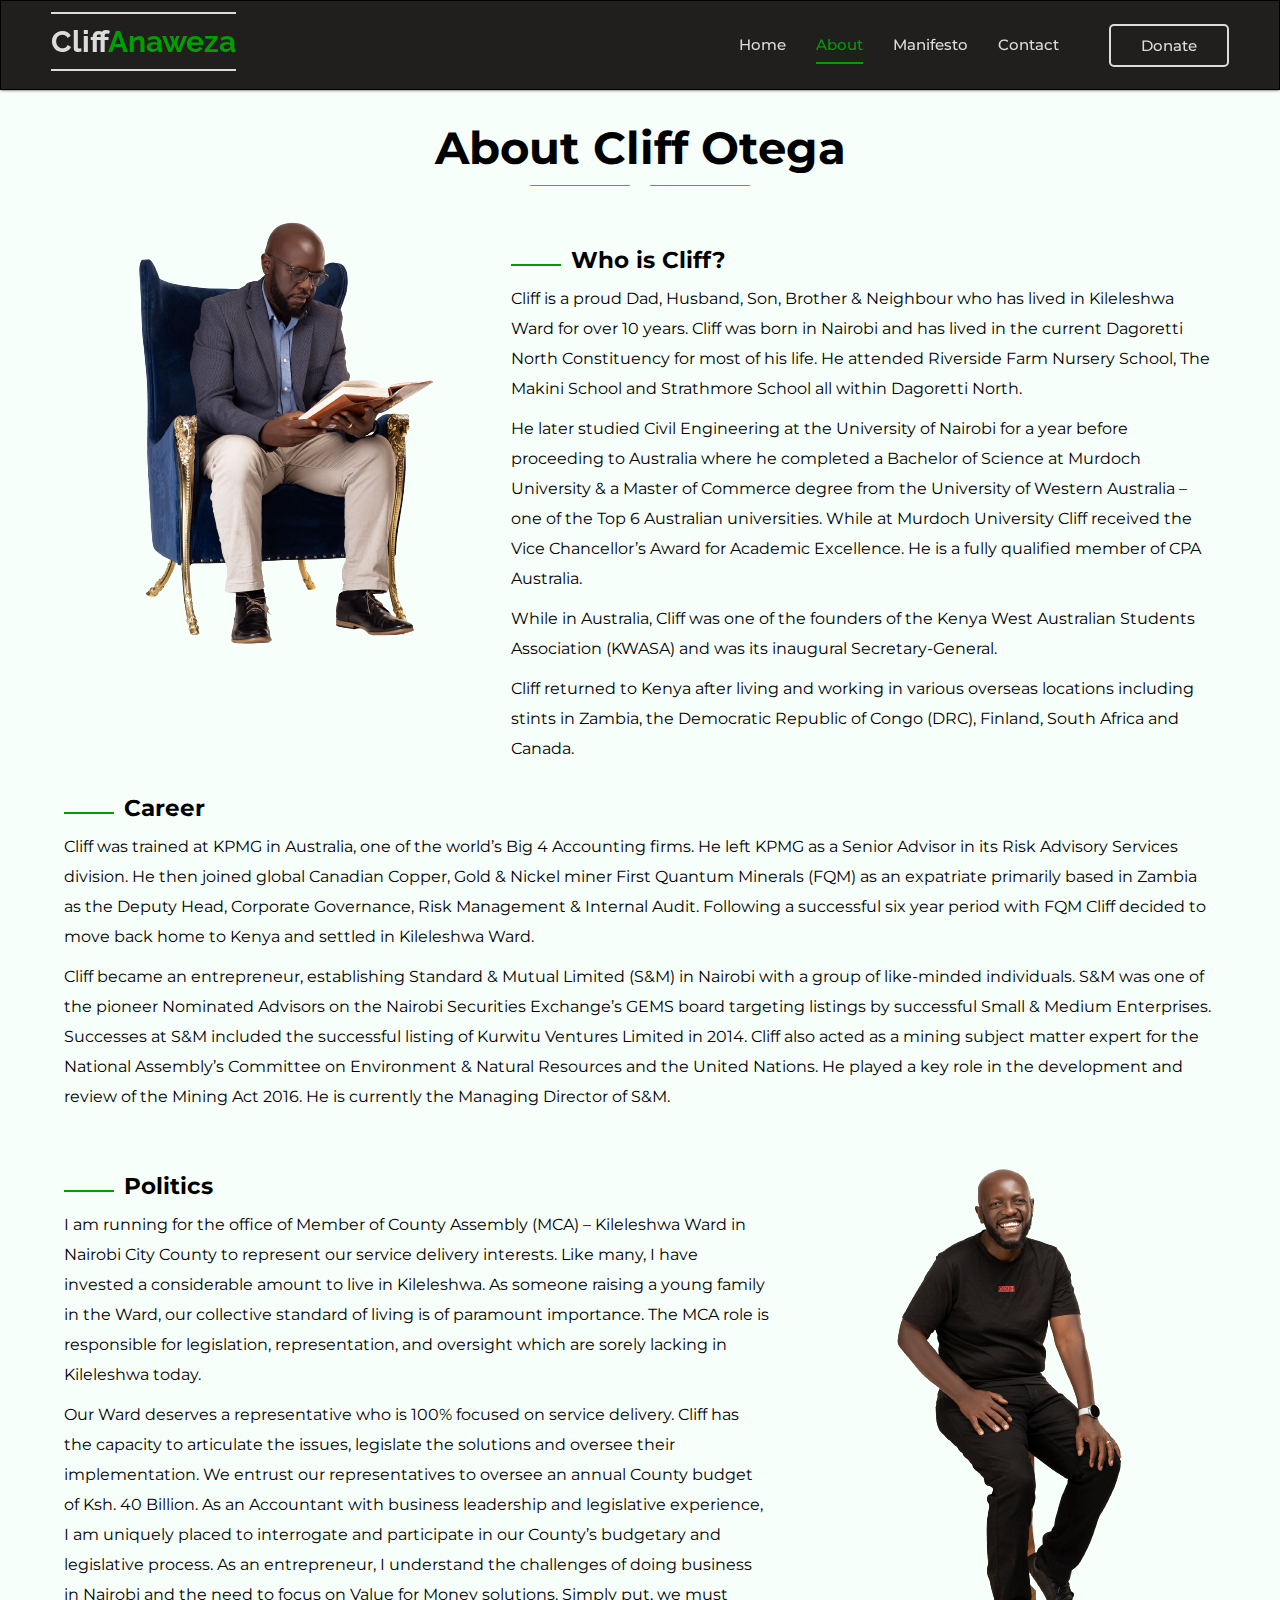
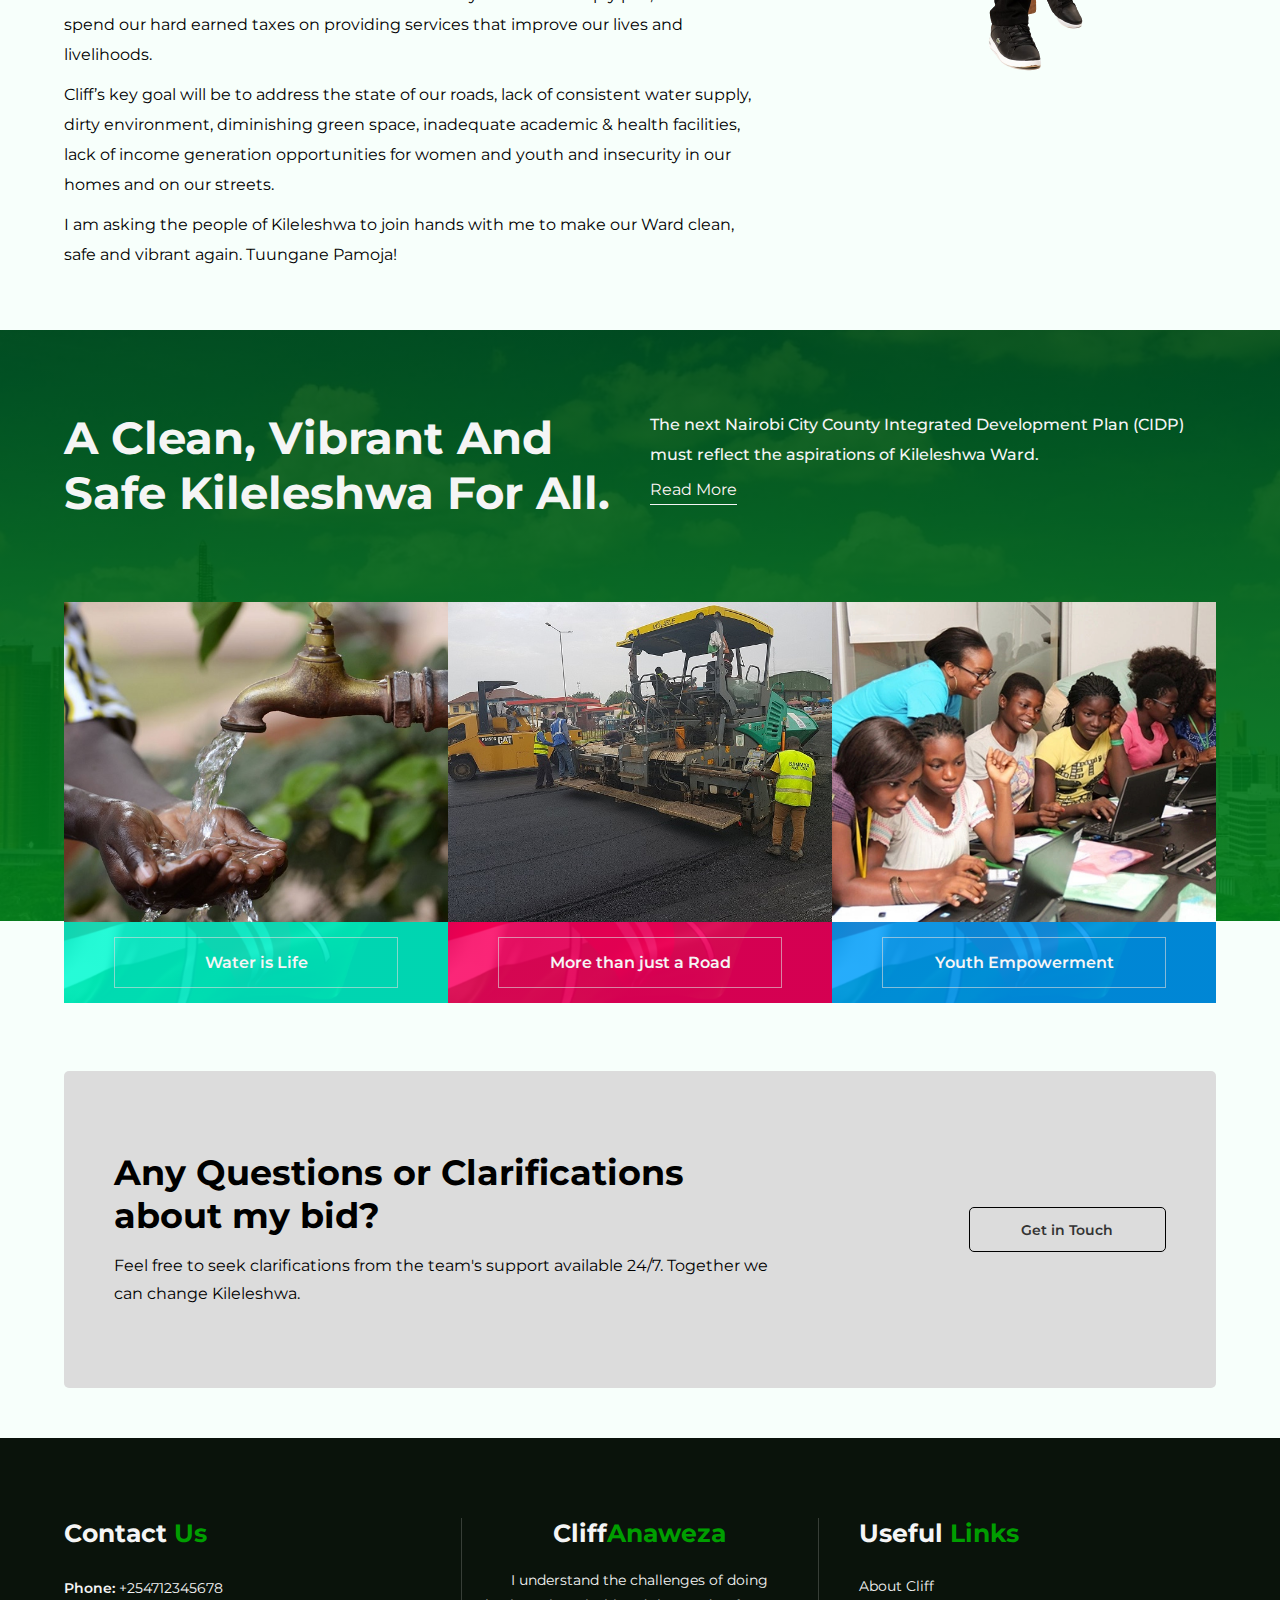
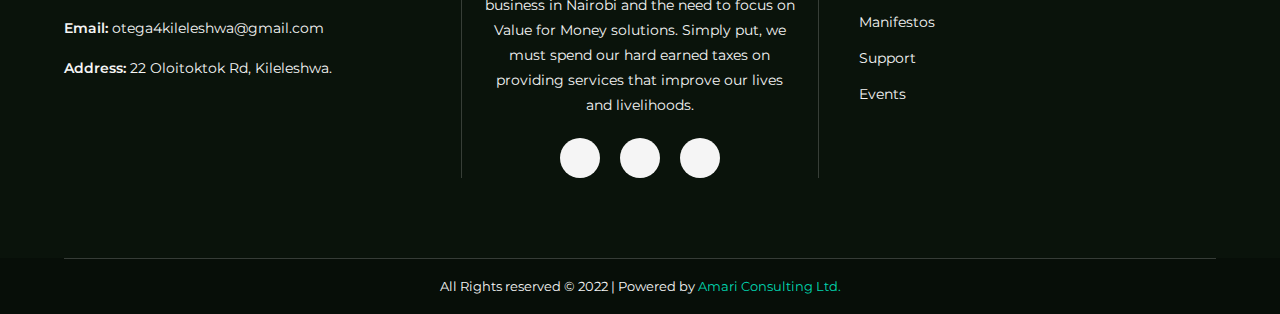
<file: about.html>
<!DOCTYPE html>
<html lang="en">
<head>
    <meta charset="UTF-8">
    <meta http-equiv="X-UA-Compatible" content="IE=edge">
    <meta name="viewport" content="width=device-width, initial-scale=1.0">
    <title>About Cliff</title>
    <link rel="stylesheet" href="Css/about.css">
    <link rel="stylesheet" href="https://unicons.iconscout.com/release/v4.0.0/css/line.css">
</head>
<body>
        <header>
                 <div class="logo">
                         <h2>Cliff<span>Anaweza</span></h2>
                 </div>
                 <nav>
                        <ul>
                            <li><a href="index.html">Home</a></li>
                            <li class="active"><a href="">About</a></li>
                            <li><a href="manifestos.html">Manifesto</a></li>
                            <!-- <li><a href="events.html">Events</a></li> -->
                            <li><a href="contact.html">Contact</a></li>

                        </ul>

                        <div class="donate-btn">
                               <a href="#">Donate</a>
                        </div>
                 </nav>
                 <div class="navTrigger">
                    <i></i>
                    <i></i>
                    <i></i>
                 </div>
      </header>

      <div class="donate-container">
             <div class="donate-modal">
                    <div class="close-btn">
                           <i class="uil uil-times"></i>
                    </div>
                    <div class="modal-image-section">
                           <img src="src/mpesa.png" alt="">
                    </div>
                    <div class="modal-description">
                           <h2>You can Contribute through the following Mpesa Till Number:</h2>
                            <h1>9041267</h1>
                    </div>
             </div>
      </div>
      <section id="cliff-intro">
           <div class="inner-row">
                 <div class="cliff-intro-content">
                        <h2>About Cliff Otega</h2>
                        <div class="line-separator">
                                <span></span>
                                <i class="uil uil-bookmark"></i>
                                <span></span>
                        </div>
                        <div class="intro-content-row">
                               <div class="intro-image-side">
                                   <img src="src/cliff-3.png" alt="">
                               </div>
                               <div class="intro-description-side">
                                     <div class="intro-part">
                                         <span></span>
                                           <h3>Who is Cliff?</h3>
                                     </div>
                                     <p>Cliff is a proud Dad, Husband, Son, Brother & Neighbour who has lived in Kileleshwa Ward for over 10 years. Cliff was born in Nairobi and has lived in the current Dagoretti North Constituency for most of his life. He attended Riverside Farm Nursery School, The Makini School and Strathmore School all within Dagoretti North. </p>
                                     <p>He later studied Civil Engineering at the University of Nairobi for a year before proceeding to Australia where he completed a Bachelor of Science at Murdoch University & a Master of Commerce degree from the University of Western Australia – one of the Top 6 Australian universities. While at Murdoch University Cliff received the Vice Chancellor’s Award for Academic Excellence. He is a fully qualified member of CPA Australia.</p>
                                     <p>While in Australia, Cliff was one of the founders of the Kenya West Australian Students Association (KWASA) and was its inaugural Secretary-General.</p>
                                     <p>Cliff returned to Kenya after living and working in various overseas locations including stints in Zambia, the Democratic Republic of Congo (DRC), Finland, South Africa and Canada.</p>
                               </div>
                        </div>

                        <div class="intro-part">
                              <span></span>
                              <h3>Career</h3>
                        </div>
                        <p>Cliff was trained at KPMG in Australia, one of the world’s Big 4 Accounting firms.  He left KPMG as a Senior Advisor in its Risk Advisory Services division. He then joined global Canadian Copper, Gold & Nickel miner First Quantum Minerals (FQM) as an expatriate primarily based in Zambia as the Deputy Head, Corporate Governance, Risk Management & Internal Audit. Following a successful six year period with FQM Cliff decided to move back home to Kenya and settled in Kileleshwa Ward.</p>
                        <p>Cliff became an entrepreneur, establishing Standard & Mutual Limited (S&M) in Nairobi with a group of like-minded individuals. S&M was one of the pioneer Nominated Advisors on the Nairobi Securities Exchange’s GEMS board targeting listings by successful Small & Medium Enterprises. Successes at S&M included the successful listing of Kurwitu Ventures Limited in 2014. Cliff also acted as a mining subject matter expert for the National Assembly’s Committee on Environment & Natural Resources and the United Nations. He played a key role in the development and review of the Mining Act 2016. He is currently the Managing Director of S&M.</p>
                        
                        <div class="intro-content-row">
                               <div class="intro-description-side">
                                     <div class="intro-part">
                                         <span></span>
                                           <h3>Politics</h3>
                                     </div>
                                     <p>I am running for the office of Member of County Assembly (MCA) – Kileleshwa Ward in Nairobi City County to represent our service delivery interests. Like many, I have invested a considerable amount to live in Kileleshwa. As someone raising a young family in the Ward, our collective standard of living is of paramount importance. The MCA role is responsible for legislation, representation, and oversight which are sorely lacking in Kileleshwa today. </p>
                                     <p>Our Ward deserves a representative who is 100% focused on service delivery. Cliff has the capacity to articulate the issues, legislate the solutions and oversee their implementation. We entrust our representatives to oversee an annual County budget of Ksh. 40 Billion. As an Accountant with business leadership and legislative experience, I am uniquely placed to interrogate and participate in our County’s budgetary and legislative process. As an entrepreneur, I understand the challenges of doing business in Nairobi and the need to focus on Value for Money solutions. Simply put, we must spend our hard earned taxes on providing services that improve our lives and livelihoods.</p>
                                     <p>Cliff’s key goal will be to address the state of our roads, lack of consistent water supply, dirty environment, diminishing green space, inadequate academic & health facilities, lack of income generation opportunities for women and youth and insecurity in our homes and on our streets.</p>
                                     <p>I am asking the people of Kileleshwa to join hands with me to make our Ward clean, safe and vibrant again. Tuungane Pamoja!</p>
                               </div>
                                <div class="intro-image-side">
                                   <img src="src/cliff-4.png" alt="">
                               </div>
                        </div>

                 </div>
           </div>
      </section>

      <section id="manifestos">
              <div class="inner-row">
                      <div class="top-part">
                             <h2>A clean, vibrant and safe Kileleshwa for all.</h2>
                             <div class="right-side">
                                    <p>The next Nairobi City County Integrated
                                          Development Plan (CIDP) must reflect the
                                          aspirations of Kileleshwa Ward.</p>
                                     <div class="btn-side">
                                            <a href="manifestos.html">Read More <span><i class="uil uil-arrow-right"></i></span></a>
                                     </div>
                             </div>
                      </div>
                      <div class="below-part">
                             <div class="manifesto-column">
                                    <div class="manifesto-image">
                                           <img src="src/manifesto-1.jpg" alt="">
                                    </div>
                                    <div class="manifesto-title">
                                           <a href="manifestos.html">Water is Life</a>
                                    </div>
                             </div>
                             <div class="manifesto-column">
                                   <div class="manifesto-image">
                                          <img src="src/manifesto-2.jpg" alt="">
                                   </div>
                                   <div class="manifesto-title">
                                          <a href="manifestos.html">More than just a Road</a>
                                   </div>
                            </div>
                            <div class="manifesto-column">
                                   <div class="manifesto-image">
                                          <img src="src/manifesto-3.jpg" alt="">
                                   </div>
                                   <div class="manifesto-title">
                                          <a href="manifestos.html">Youth Empowerment</a>
                                   </div>
                            </div>
                      </div>
              </div>
       </section>

       <section id="contact-action">
        <div class="inner-row">
                <div class="contact-action-content">
                       <div class="action-inner">
                             <h2>Any Questions or Clarifications about my bid?</h2>
                             <p>Feel free to seek clarifications from the team's support available 24/7. Together we can change Kileleshwa.</p>
                       </div>

                       <div class="btn-submit">
                              <a href="contact.html">Get in Touch</a>
                       </div>
                </div>
        </div>
 </section>

 <footer>
        <div class="inner-row">
               <div class="footer-content">
                      <div class="footer-column">
                             <h2>Contact <span>Us</span></h2>
                             <p><span>Phone: </span>+254712345678</p>
                             <p><span>Email: </span>otega4kileleshwa@gmail.com</p>
                             <p><span>Address: </span>22 Oloitoktok Rd, Kileleshwa.</p>
                      </div>
                      <div class="footer-column">
                             <h2>Cliff<span>Anaweza</span></h2>
                             <p>I understand the challenges of doing business in Nairobi and the need to focus on Value for Money solutions. Simply put, we must spend our hard earned taxes on providing services that improve our lives and livelihoods.</p>
                             <div class="social-media">
                                    <ul>
                                           <li><a href=""><i class="uil uil-facebook-f"></i></a></li>
                                           <li><a href=""><i class="uil uil-twitter"></i></a></li>
                                           <li><a href=""><i class="uil uil-instagram"></i></a></li>
                                    </ul>
                             </div>
                      </div>
                      <div class="footer-column">
                             <h2>Useful <span>Links</span></h2>
                             <div class="useful-links">
                                    <ul>
                                           <li><a href="about.html">About Cliff</a></li>
                                           <li><a href="manifestos.html">Manifestos</a></li>
                                           <li><a href="contact.html">Support</a></li>
                                           <li><a href="events.html">Events</a></li>
                                    </ul>
                             </div>
                      </div>
               </div>
        </div>
 </footer>
 <div class="copyright-section">
        <p>All Rights reserved &copy; 2022 | Powered by <a href="https://www.amariconsult.com/">Amari Consulting Ltd.</a></p>
 </div>
 <script src="Js/main.js"></script>
</body>
</html>
</file>
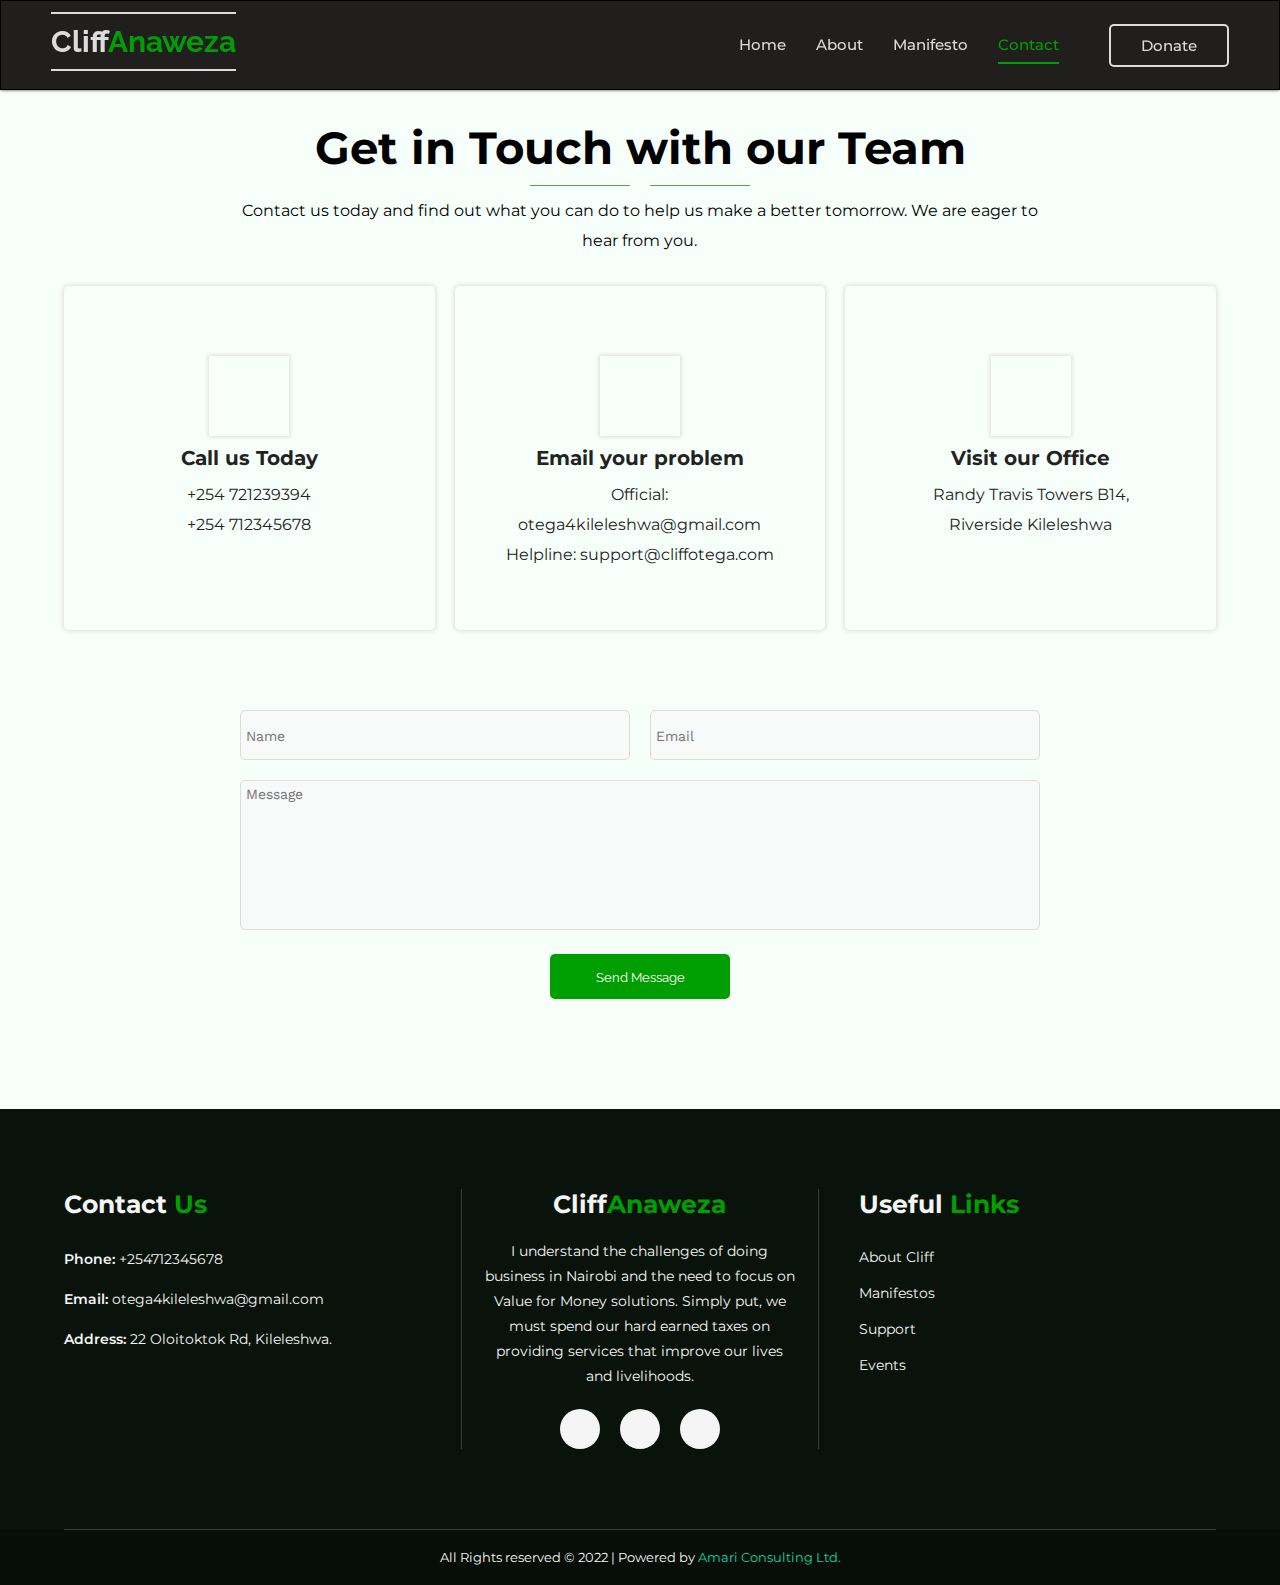
<file: contact.html>
<!DOCTYPE html>
<html lang="en">
<head>
    <meta charset="UTF-8">
    <meta http-equiv="X-UA-Compatible" content="IE=edge">
    <meta name="viewport" content="width=device-width, initial-scale=1.0">
    <title>Contact Us</title>
    <link rel="stylesheet" href="Css/contact.css">
    <link rel="stylesheet" href="https://unicons.iconscout.com/release/v4.0.0/css/line.css">
</head>
<body>
        <header>
                 <div class="logo">
                         <h2>Cliff<span>Anaweza</span></h2>
                 </div>
                 <nav>
                        <ul>
                            <li><a href="index.html">Home</a></li>
                            <li><a href="about.html">About</a></li>
                            <li><a href="manifestos.html">Manifesto</a></li>
                            <!-- <li><a href="events.html">Events</a></li> -->
                            <li class="active"><a href="">Contact</a></li>

                        </ul>

                        <div class="donate-btn">
                               <a href="#">Donate</a>
                        </div>
                 </nav>
                 <div class="navTrigger">
                    <i></i>
                    <i></i>
                    <i></i>
                 </div>
      </header>

      <div class="donate-container">
             <div class="donate-modal">
                    <div class="close-btn">
                           <i class="uil uil-times"></i>
                    </div>
                    <div class="modal-image-section">
                           <img src="src/mpesa.png" alt="">
                    </div>
                    <div class="modal-description">
                           <h2>You can Contribute through the following Mpesa Till Number:</h2>
                            <h1>9041267</h1>
                    </div>
             </div>
      </div>
      <section id="cliff-intro">
           <div class="inner-row">
                 <div class="cliff-intro-content">
                        <h2>Get in Touch with our Team</h2>
                        <div class="line-separator">
                                <span></span>
                                <i class="uil uil-bookmark"></i>
                                <span></span>
                        </div>
                        <p class="small-text">Contact us today and find out what you can do to help us make a better tomorrow. We are eager to hear from you.</p>
              </div>

              <div class="contact-details">
                     <div class="contact-column">
                           <div class="icon-section">
                                  <i class="uil uil-phone-volume"></i>
                           </div>
                           <h3>Call us Today</h3>
                           <p>+254 721239394</p>
                           <p>+254 712345678</p>
                     </div>
                     <div class="contact-column">
                         <div class="icon-section">
                                <i class="uil uil-envelope-open"></i>
                           </div>
                           <h3>Email your problem</h3>
                           <p>Official: otega4kileleshwa@gmail.com </p>
                           <p>Helpline: support@cliffotega.com</p>
                     </div>
                     <div class="contact-column">
                        <div class="icon-section">
                                  <i class="uil uil-map"></i>
                           </div>
                           <h3>Visit our Office</h3>
                           <p>Randy Travis Towers B14, Riverside Kileleshwa</p>
                           
                     </div>
              </div>
               <div class="form-container">
                      <form action="" method="post">
                            <div class="form-wrapper">
                                    <div class="form-row">
                                        <input type="text" class="form-control" placeholder="Name">
                                  </div>
                                  <div class="form-row">
                                      <input type="email" class="form-control" placeholder="Email">
                                  </div>
                             </div>
                             <div class="form-row">
                                   <textarea name="" class="form-control two" cols="30" rows="10" placeholder="Message"></textarea>
                             </div>

                             <div class="btn-submit">
                                 <button type="submit">Send Message</button>
                             </div>
                      </form>
               </div>

        </div>
      </section>

 <footer>
        <div class="inner-row">
               <div class="footer-content">
                      <div class="footer-column">
                             <h2>Contact <span>Us</span></h2>
                             <p><span>Phone: </span>+254712345678</p>
                             <p><span>Email: </span>otega4kileleshwa@gmail.com</p>
                             <p><span>Address: </span>22 Oloitoktok Rd, Kileleshwa.</p>
                      </div>
                      <div class="footer-column">
                             <h2>Cliff<span>Anaweza</span></h2>
                             <p>I understand the challenges of doing business in Nairobi and the need to focus on Value for Money solutions. Simply put, we must spend our hard earned taxes on providing services that improve our lives and livelihoods.</p>
                             <div class="social-media">
                                    <ul>
                                           <li><a href=""><i class="uil uil-facebook-f"></i></a></li>
                                           <li><a href=""><i class="uil uil-twitter"></i></a></li>
                                           <li><a href=""><i class="uil uil-instagram"></i></a></li>
                                    </ul>
                             </div>
                      </div>
                      <div class="footer-column">
                             <h2>Useful <span>Links</span></h2>
                             <div class="useful-links">
                                    <ul>
                                           <li><a href="about.html">About Cliff</a></li>
                                           <li><a href="manifestos.html">Manifestos</a></li>
                                           <li><a href="contact.html">Support</a></li>
                                           <li><a href="events.html">Events</a></li>
                                    </ul>
                             </div>
                      </div>
               </div>
        </div>
 </footer>
 <div class="copyright-section">
        <p>All Rights reserved &copy; 2022 | Powered by <a href="https://www.amariconsult.com/">Amari Consulting Ltd.</a></p>
 </div>
 <script src="Js/main.js"></script>
</body>
</html>
</file>
<file: Css/about.css>
@import url('https://fonts.googleapis.com/css2?family=Montserrat:wght@400;500;600&family=Raleway:wght@600;700&family=Work+Sans:wght@300;400;500&display=swap');

*{
    margin:0;
    padding:0;
    box-sizing: border-box;
}
body{
    font-family: "Montserrat";
    background:rgb(247, 255, 251);
}
ul{
    list-style: none;
}
a{
    text-decoration: none;
}


.topbar{
    background:#111;
    display:flex;
    justify-content: space-between;
    color:white;
    align-items: center;
    padding:10px 50px;
}
.topbar .left-content{
    display:flex;
    gap:20px;
}
.left-content .hotline,
.left-content .email{
    display: flex;
    align-items: center;
    gap: 5px;
}
.left-content span{
    font-size:20px;
}
.left-content p{
    font-size:13px;
}

.right-content ul{
    display:flex;
    gap:20px;
}
.right-content ul li a{
    color:whitesmoke;
}

header{
    width:100%;
    height:90px;
    padding:0 50px;
    display:flex;
    justify-content: space-between;
    background:rgba(26, 23, 23, 0.97);
    position:fixed;
    top:0;
    z-index:9;
    border:1px solid;
    box-shadow: 0px 1px 3px -1px rgb(56, 54, 54);
}
header .logo{
    height:80px;
    display:flex;
    align-items: center;
}
header .logo h2{
    font-family: "Raleway";
    border-top: 2px solid;
    border-bottom: 2px solid;
    padding:10px 0;
    font-size:30px;
    font-weight: bold;
    color:gainsboro;
}
.logo h2 span{
    color:rgb(0, 158, 0);
}


header nav{
    display:flex;
    gap:50px;
    align-items: center;
}
header nav ul{
    display:flex;
    gap: 30px;
   line-height: 80px;
}
header nav ul li a{
    color:gainsboro;
    font-weight: 500;
    font-size:15px;
    position: relative;
}
header nav ul li a:hover,
header nav ul li.active a{
    color:rgb(0, 158, 0);
}

header nav ul li a::after{
    content:"";
    width:0;
    height:2px;
    display:block;
    background:rgb(0, 158, 0);
    position:absolute;
    bottom:-10px;
}
header nav ul li a:hover::after{
    width:100%;
    transition:all 0.5s ease;
    -webkit-transition:all 0.5s ease;
    -moz-transition:all 0.5s ease;
    -ms-transition:all 0.5s ease;
    -o-transition:all 0.5s ease;
}
header nav ul li.active a::after{
    width:100%;
}
header nav .donate-btn{
    border:2px solid gainsboro;
    border-radius: 5px;
    -webkit-border-radius: 5px;
    -moz-border-radius: 5px;
    -ms-border-radius: 5px;
    -o-border-radius: 5px;
    cursor: pointer;
    transition: background 0.5s ease-in-out;
    -webkit-transition: background 0.5s ease-in-out;
    -moz-transition: background 0.5s ease-in-out;
    -ms-transition: background 0.5s ease-in-out;
    -o-transition: background 0.5s ease-in-out;
}
.donate-btn:hover{
    background:rgb(0, 158, 0);
    border:2px solid rgb(0, 158, 0);
}
.donate-btn a{
    padding:10px 30px;
    display:block;
    font-size:15px;
    color:gainsboro;
    font-weight: 500;
}


.donate-container{
    position:fixed;
    top:0;
    left:0;
    bottom:0;
    right:0;
    background:linear-gradient(rgba(214, 214, 214, 0.8),rgba(199, 199, 199, 0.8));
    display:none;
    justify-content: center;
    align-items: center;
    z-index: 99;
}
.donate-container .donate-modal{
    display:grid;
    grid-template-columns: repeat(2,1fr);
    width:600px;
    height:400px;
    background:#fff;
    border-radius: 10px;
    -webkit-border-radius: 10px;
    -moz-border-radius: 10px;
    -ms-border-radius: 10px;
    -o-border-radius: 10px;
    position:relative;
}
.donate-modal .modal-image-section,
.donate-modal {
    display:flex;
    align-items: center;
}
.donate-modal .modal-image-section img{
    width:100%;
}
.donate-modal .close-btn{
     position:absolute;
     right:10px;
     top:10px;
     cursor: pointer;
}
.donate-modal .close-btn i{
    font-size:25px;
}
.donate-modal .modal-description{
     padding:0 20px;
}
.donate-modal .modal-description h2{
    font-size: 18px;
    margin-bottom: 10px;
}
.donate-modal .modal-description h1{
    color:rgb(0, 158, 0);
}

@media(max-width:700px){
    .donate-container .donate-modal{
        width:90%;
        grid-template-columns: repeat(1,1fr);
    }
    .donate-modal .modal-image-section img{
        width:40%;
        margin:auto;
    }
    .donate-modal .modal-description{
        padding:0;
        text-align: center;
        width:90%;
        margin:auto;
    }
}

.navTrigger{
    cursor: pointer;
    width:30px;
    height:25px;
    margin:auto;
    position:absolute;
    right:20px;
    top:30px;
    display: none;
    z-index:99;
}
.navTrigger i{
    background:#fff;
    width:100%;
    content: "";
    display:block;
    height:4px;
    border-radius: 2px;
    -webkit-border-radius: 2px;
    -moz-border-radius: 2px;
    -ms-border-radius: 2px;
    -o-border-radius: 2px;
}
.navTrigger i:nth-child(1){
    animation:outTp 0.8s backwards;
    -webkit-animation:outTp 0.8s backwards;
    animation-direction: reverse;
}
.navTrigger i:nth-child(2){
    margin:5px 0;
    animation:outMd 0.8s backwards;
    -webkit-animation:outMd 0.8s backwards;
    animation-direction: reverse;
}
.navTrigger i:nth-child(3){
    animation:outBtm 0.8s backwards;
    -webkit-animation:outBtm 0.8s backwards;
    animation-direction: reverse;
}
.navTrigger.active i:nth-child(1) {
    -webkit-animation: inTp 0.8s forwards;
    animation: inTp 0.8s forwards;
}

.navTrigger.active i:nth-child(2) {
    -webkit-animation: inMd 0.8s forwards;
    animation: inMd 0.8s forwards;
}

.navTrigger.active i:nth-child(3) {
    -webkit-animation: inBtm 0.8s forwards;
    animation: inBtm 0.8s forwards;
}
/*Keyframes*/
@keyframes inMd {
    50% {
        transform: rotate(0deg);
    }
    100% {
        transform: rotate(45deg);
    }
}

@keyframes outMd {
    50% {
        transform: rotate(0deg);
    }
    100% {
        transform: rotate(45deg);
    }
}

@keyframes inTp {
    0% {
        transform: translateY(0px) rotate(0deg);
    }
    50% {
        transform: translateY(9px) rotate(0deg);
    }
    100% {
        transform: translateY(9px) rotate(135deg);
    }
}

@keyframes outTp {
    0% {
        transform: translateY(0px) rotate(0deg);
    }
    50% {
        transform: translateY(9px) rotate(0deg);
    }
    100% {
        transform: translateY(9px) rotate(135deg);
    }
}


@keyframes inBtm {
    0% {
        transform: translateY(0px) rotate(0deg);
    }
    50% {
        transform: translateY(-9px) rotate(0deg);
    }
    100% {
        transform: translateY(-9px) rotate(135deg);
    }
}

@keyframes outBtm {
    0% {
        transform: translateY(0px) rotate(0deg);
    }
    50% {
        transform: translateY(-9px) rotate(0deg);
    }
    100% {
        transform: translateY(-9px) rotate(135deg);
    }
}

.inner-row{
    width:90%;
    margin:auto;
}

#cliff-intro{
    margin-top:90px;
    position:relative;
    padding:30px 0;
}
.cliff-intro-content h2{
    font-size:45px;
    text-align: center;
}
.intro-content-row{
    display:flex;
    margin-bottom: 20px;
}
.intro-part{
    display:flex;
    gap:10px;
    align-items: center;
}
.intro-part span{
    width: 50px;
    height:2px;
    background:rgb(0, 158, 0);
}
.intro-description-side{
    padding-top:50px;
}
.intro-part h3{
    font-size:23px;
    margin-bottom: 10px;
}
.cliff-intro-content p{
    line-height: 30px;
    margin-bottom: 10px;
}
.line-separator{
    display:flex;
    align-items: center;
    justify-content: center;
    margin:10px 0;
}
.line-separator span{
    width:100px;
    height:1px;
    background:rgba(0, 128, 0, 0.7);;
    border-radius: 50px;
    -webkit-border-radius: 50px;
    -moz-border-radius: 50px;
    -ms-border-radius: 50px;
    -o-border-radius: 50px;
}
.line-separator i{
    color:rgba(0, 128, 0, 0.7);
    margin:0 10px;
}


#manifestos{
    padding:20px 0 0;
    background:linear-gradient(rgba(0, 78, 17, 0.9), rgba(0,129,28,0.9)), url("../src/background-1.jpg") no-repeat;
    background-size: cover;
    background-position: center;
    position:relative;
}

.top-part{
    display: grid;
    grid-template-columns: repeat(2,1fr);
    color:whitesmoke;
    gap:20px;
    margin-top: 60px;
}
.top-part h2{
     font-size:45px;
     text-transform: capitalize;
}
.top-part .right-side p{
    font-size:16px;
    font-weight: 500;
    line-height: 30px;
    margin-bottom:10px;
}
.top-part .right-side a{
    color:rgb(255, 245, 245);
    padding-bottom:5px;
    border-bottom:1px solid whitesmoke;
}
.top-part .right-side a:hover i{
    padding-left:5px;
    transition:all 0.5s ease;
    -webkit-transition:all 0.5s ease;
    -moz-transition:all 0.5s ease;
    -ms-transition:all 0.5s ease;
    -o-transition:all 0.5s ease;
}
#manifestos img{
    width:100%;
    height: 100%;
    object-fit: cover;
    transition:all 0.5s ease;
    -webkit-transition:all 0.5s ease;
    -moz-transition:all 0.5s ease;
    -ms-transition:all 0.5s ease;
    -o-transition:all 0.5s ease;
}

.below-part{
    display:grid;
    grid-template-columns: repeat(3,1fr);
    position:relative;
    bottom:-82px;
}
.below-part .manifesto-image{
    height:320px;
    overflow: hidden;
}
.below-part .manifesto-title{
    text-align: center;
    padding:15px 50px;
}
.manifesto-title a{
    padding:15px 20px;
    border:1px solid rgba(220, 220, 220, 0.6);
    display: block;
    color:whitesmoke;
    font-weight: 600;
}
.manifesto-column:nth-child(1){
    background: linear-gradient(rgba(0, 250, 208, 0.85),rgba(0, 250, 208, 0.85)), url("../src/flag.png") no-repeat;
    background-size: cover;
    background-position: center;
}
.manifesto-column:nth-child(2){
    background: linear-gradient(rgba(250, 0, 96, 0.85),rgba(250, 0, 96, 0.85)), url("../src/flag.png") no-repeat;
    background-size: cover;
    background-position: center;
}
.manifesto-column:nth-child(3){
    background: linear-gradient(rgba(0, 158, 250, 0.85),rgba(0, 158, 250, 0.85)), url("../src/flag.png") no-repeat;
    background-size: cover;
    background-position: center;
}

.manifesto-column:hover .manifesto-image img{
    transform:scale(1.05);
    -webkit-transform:scale(1.05);
    -moz-transform:scale(1.05);
    -ms-transform:scale(1.05);
    -o-transform:scale(1.05);

}
.manifesto-column:hover{
    cursor: pointer;
}


#contact-action{
    padding:150px 0px 50px;
}
.contact-action-content{
    background-color: gainsboro;
    padding:80px 50px;
    display:flex;
    gap:20px;
    align-items: center;
    border-radius:5px;
    -webkit-border-radius:5px;
    -moz-border-radius:5px;
    -ms-border-radius:5px;
    -o-border-radius:5px;
}
.action-inner h2{
    font-size:35px;
    width:80%;
    margin-bottom:15px;
}
.action-inner p{
    width:80%;
    line-height: 28px;
}
.btn-submit{
    width:200px;
    height:45px;
    border:1px solid;
    border-radius: 5px;
    -webkit-border-radius: 5px;
    -moz-border-radius: 5px;
    -ms-border-radius: 5px;
    -o-border-radius: 5px;
    transition:all 0.5s ease;
    -webkit-transition:all 0.5s ease;
    -moz-transition:all 0.5s ease;
    -ms-transition:all 0.5s ease;
    -o-transition:all 0.5s ease;
}
.btn-submit a{
    font-weight: 600;
    font-size:14px;
    display:block;
    width:100%;
    height:100%;
    display:flex;
    justify-content: center;
    align-items: center;
    color:#333;
}
.btn-submit:hover{
    background: rgb(0, 158, 0);
    border:2px solid rgb(0, 158, 0);
}
.btn-submit:hover a{
    color:white;
}
@media(max-width:920px){
    .contact-action-content{
        flex-direction: column;
        text-align: center;
    }
    .action-inner h2,
    .action-inner p{
        width:100%;
    }
}

footer{
    background:rgb(10, 19, 11);
    padding:80px 0;
}
.footer-content{
    display:grid;
    grid-template-columns: repeat(3,1fr);
    gap:40px;
}
.footer-column h2{
    font-size:25px;
    color:whitesmoke;
    margin-bottom: 20px;
}
.footer-column h2 span{
    color:rgb(0, 158, 0);
}
.footer-column p{
    font-size: 14px;
    line-height: 25px;
    color:whitesmoke;
}
.footer-column p span{
    font-weight: 600;
}
.footer-content .footer-column:nth-child(1) p{
    line-height: 40px;
}

.footer-content .footer-column:nth-child(2){
    text-align: center;
    border-left:1px solid rgba(236, 236, 236, 0.2);
    border-right: 1px solid rgba(236, 236, 236, 0.2);
    padding:0 20px;
}

.social-media{
    margin-top: 20px;
}
.social-media ul{
    display:flex;
    gap:20px;
    justify-content: center;
}
.social-media ul li{
    width:40px;
    height:40px;
    background-color: whitesmoke;
    border-radius: 50%;
    -webkit-border-radius: 50%;
    -moz-border-radius: 50%;
    -ms-border-radius: 50%;
    -o-border-radius: 50%;
    overflow:hidden;
}
.social-media ul li a{
    color:#111;
    display:flex;
    align-items: center;
    justify-content: center;
    height:100%;
}
.useful-links ul li{
    line-height: 35px;
}
.useful-links ul li a{
    color:whitesmoke;
    font-size:14px;
}
.useful-links ul li a:hover{
    color:rgb(0, 158, 0);
}

.copyright-section{
    text-align: center;
    padding:20px 0;
    background:rgb(7, 14, 8);
    position:relative;
}
.copyright-section::before{
    content:"";
    width:90%;
    height:1px;
    background-color: rgba(245, 245, 245, 0.2);
    display: block;
    position:absolute;
    top:0;
    left:50%;
    transform: translateX(-50%);
    -webkit-transform: translateX(-50%);
    -moz-transform: translateX(-50%);
    -ms-transform: translateX(-50%);
    -o-transform: translateX(-50%);
}
.copyright-section p{
    font-size:13px;
    color:whitesmoke;
}
.copyright-section p a{
    color:rgba(0, 250, 208, 0.85);
}

@media(max-width:768px){
    .footer-content{
        grid-template-columns: repeat(1,1fr);
    }
    .footer-content  .footer-column:nth-child(2){
        border:none;
        text-align: left;
        padding:0;
    }
    .social-media ul{
        justify-content: left;
    }
}

@media(max-width:950px){
    .top-part{
        grid-template-columns: repeat(1,1fr);
    }
    .below-part{
        grid-template-columns: repeat(2,1fr);
    }
}
@media(max-width:600px){
    .top-part{
        text-align:center;
    }
    .below-part{
        grid-template-columns: repeat(1,1fr);
        gap:20px;
    }
    .cliff-intro-content h2{
        font-size:35px;
    }
}

@media(max-width:920px){
    .navTrigger{
        display:block;
    }
    header nav{
         position:fixed;
         top:0;
         bottom: 0;
         right:0;
         left:0;
         background:#111;
         justify-content: center;
         flex-direction: column;
         opacity: 0;
         z-index:-1;
    }
    header nav.show{
         opacity: 1;
         z-index: 9;
         transition:opacity 0.5s ease;
         -webkit-transition:opacity 0.5s ease;
         -moz-transition:opacity 0.5s ease;
         -ms-transition:opacity 0.5s ease;
         -o-transition:opacity 0.5s ease;
}
    header nav ul{
        display:block;
        text-align: center;
    }
    header nav ul li a::after{
        display: flex;
        justify-content: center;
        left:50%;
        transform:translateX(-50%)    ;
        -webkit-transform:translateX(-50%)    ;
        -moz-transform:translateX(-50%)    ;
        -ms-transform:translateX(-50%)    ;
        -o-transform:translateX(-50%)    ;
}

.intro-content-row{
    flex-direction: column;
    justify-content: center;
}
.intro-image-side{
    text-align: center;
}
}

@media(max-width:600px){
    header .logo h2{
        font-size:20px;
        border-top: 1px solid;
        border-bottom: 1px solid;
    }
    .intro-image-side img{
        width:100%;
    }
}
</file>
<file: Css/contact.css>
@import url('https://fonts.googleapis.com/css2?family=Montserrat:wght@400;500;600&family=Raleway:wght@600;700&family=Work+Sans:wght@300;400;500&display=swap');

*{
    margin:0;
    padding:0;
    box-sizing: border-box;
}
body{
    font-family: "Montserrat";
    background:rgb(247, 255, 251);
}
ul{
    list-style: none;
}
a{
    text-decoration: none;
}


.topbar{
    background:#111;
    display:flex;
    justify-content: space-between;
    color:white;
    align-items: center;
    padding:10px 50px;
}
.topbar .left-content{
    display:flex;
    gap:20px;
}
.left-content .hotline,
.left-content .email{
    display: flex;
    align-items: center;
    gap: 5px;
}
.left-content span{
    font-size:20px;
}
.left-content p{
    font-size:13px;
}

.right-content ul{
    display:flex;
    gap:20px;
}
.right-content ul li a{
    color:whitesmoke;
}

header{
    width:100%;
    height:90px;
    padding:0 50px;
    display:flex;
    justify-content: space-between;
    background:rgba(26, 23, 23, 0.97);
    position:fixed;
    top:0;
    z-index:9;
    border:1px solid;
    box-shadow: 0px 1px 3px -1px rgb(56, 54, 54);
}
header .logo{
    height:80px;
    display:flex;
    align-items: center;
}
header .logo h2{
    font-family: "Raleway";
    border-top: 2px solid;
    border-bottom: 2px solid;
    padding:10px 0;
    font-size:30px;
    font-weight: bold;
    color:gainsboro;
}
.logo h2 span{
    color:rgb(0, 158, 0);
}


header nav{
    display:flex;
    gap:50px;
    align-items: center;
}
header nav ul{
    display:flex;
    gap: 30px;
   line-height: 80px;
}
header nav ul li a{
    color:gainsboro;
    font-weight: 500;
    font-size:15px;
    position: relative;
}
header nav ul li a:hover,
header nav ul li.active a{
    color:rgb(0, 158, 0);
}

header nav ul li a::after{
    content:"";
    width:0;
    height:2px;
    display:block;
    background:rgb(0, 158, 0);
    position:absolute;
    bottom:-10px;
}
header nav ul li a:hover::after{
    width:100%;
    transition:all 0.5s ease;
    -webkit-transition:all 0.5s ease;
    -moz-transition:all 0.5s ease;
    -ms-transition:all 0.5s ease;
    -o-transition:all 0.5s ease;
}
header nav ul li.active a::after{
    width:100%;
}
header nav .donate-btn{
    border:2px solid gainsboro;
    border-radius: 5px;
    -webkit-border-radius: 5px;
    -moz-border-radius: 5px;
    -ms-border-radius: 5px;
    -o-border-radius: 5px;
    cursor: pointer;
    transition: background 0.5s ease-in-out;
    -webkit-transition: background 0.5s ease-in-out;
    -moz-transition: background 0.5s ease-in-out;
    -ms-transition: background 0.5s ease-in-out;
    -o-transition: background 0.5s ease-in-out;
}
.donate-btn:hover{
    background:rgb(0, 158, 0);
    border:2px solid rgb(0, 158, 0);
}
.donate-btn a{
    padding:10px 30px;
    display:block;
    font-size:15px;
    color:gainsboro;
    font-weight: 500;
}


.donate-container{
    position:fixed;
    top:0;
    left:0;
    bottom:0;
    right:0;
    background:linear-gradient(rgba(214, 214, 214, 0.8),rgba(199, 199, 199, 0.8));
    display:none;
    justify-content: center;
    align-items: center;
    z-index: 99;
}
.donate-container .donate-modal{
    display:grid;
    grid-template-columns: repeat(2,1fr);
    width:600px;
    height:400px;
    background:#fff;
    border-radius: 10px;
    -webkit-border-radius: 10px;
    -moz-border-radius: 10px;
    -ms-border-radius: 10px;
    -o-border-radius: 10px;
    position:relative;
}
.donate-modal .modal-image-section,
.donate-modal {
    display:flex;
    align-items: center;
}
.donate-modal .modal-image-section img{
    width:100%;
}
.donate-modal .close-btn{
     position:absolute;
     right:10px;
     top:10px;
     cursor: pointer;
}
.donate-modal .close-btn i{
    font-size:25px;
}
.donate-modal .modal-description{
     padding:0 20px;
}
.donate-modal .modal-description h2{
    font-size: 18px;
    margin-bottom: 10px;
}
.donate-modal .modal-description h1{
    color:rgb(0, 158, 0);
}

@media(max-width:700px){
    .donate-container .donate-modal{
        width:90%;
        grid-template-columns: repeat(1,1fr);
    }
    .donate-modal .modal-image-section img{
        width:40%;
        margin:auto;
    }
    .donate-modal .modal-description{
        padding:0;
        text-align: center;
        width:90%;
        margin:auto;
    }
}

.navTrigger{
    cursor: pointer;
    width:30px;
    height:25px;
    margin:auto;
    position:absolute;
    right:20px;
    top:30px;
    display: none;
    z-index:99;
}
.navTrigger i{
    background:#fff;
    width:100%;
    content: "";
    display:block;
    height:4px;
    border-radius: 2px;
    -webkit-border-radius: 2px;
    -moz-border-radius: 2px;
    -ms-border-radius: 2px;
    -o-border-radius: 2px;
}
.navTrigger i:nth-child(1){
    animation:outTp 0.8s backwards;
    -webkit-animation:outTp 0.8s backwards;
    animation-direction: reverse;
}
.navTrigger i:nth-child(2){
    margin:5px 0;
    animation:outMd 0.8s backwards;
    -webkit-animation:outMd 0.8s backwards;
    animation-direction: reverse;
}
.navTrigger i:nth-child(3){
    animation:outBtm 0.8s backwards;
    -webkit-animation:outBtm 0.8s backwards;
    animation-direction: reverse;
}
.navTrigger.active i:nth-child(1) {
    -webkit-animation: inTp 0.8s forwards;
    animation: inTp 0.8s forwards;
}

.navTrigger.active i:nth-child(2) {
    -webkit-animation: inMd 0.8s forwards;
    animation: inMd 0.8s forwards;
}

.navTrigger.active i:nth-child(3) {
    -webkit-animation: inBtm 0.8s forwards;
    animation: inBtm 0.8s forwards;
}
/*Keyframes*/
@keyframes inMd {
    50% {
        transform: rotate(0deg);
    }
    100% {
        transform: rotate(45deg);
    }
}

@keyframes outMd {
    50% {
        transform: rotate(0deg);
    }
    100% {
        transform: rotate(45deg);
    }
}

@keyframes inTp {
    0% {
        transform: translateY(0px) rotate(0deg);
    }
    50% {
        transform: translateY(9px) rotate(0deg);
    }
    100% {
        transform: translateY(9px) rotate(135deg);
    }
}

@keyframes outTp {
    0% {
        transform: translateY(0px) rotate(0deg);
    }
    50% {
        transform: translateY(9px) rotate(0deg);
    }
    100% {
        transform: translateY(9px) rotate(135deg);
    }
}


@keyframes inBtm {
    0% {
        transform: translateY(0px) rotate(0deg);
    }
    50% {
        transform: translateY(-9px) rotate(0deg);
    }
    100% {
        transform: translateY(-9px) rotate(135deg);
    }
}

@keyframes outBtm {
    0% {
        transform: translateY(0px) rotate(0deg);
    }
    50% {
        transform: translateY(-9px) rotate(0deg);
    }
    100% {
        transform: translateY(-9px) rotate(135deg);
    }
}

.inner-row{
    width:90%;
    margin:auto;
}

#cliff-intro{
    margin-top:90px;
    position:relative;
    padding:30px 0;
}
.cliff-intro-content h2{
    font-size:45px;
    text-align: center;
}
.cliff-intro-content .small-text{
    width:70%;
    text-align: center;
    margin:auto;
    margin-bottom: 30px;
}
.intro-part{
    display:flex;
    gap:10px;
    align-items: center;
}
.intro-part span{
    width: 50px;
    height:2px;
    background:rgb(0, 158, 0);
}
.intro-description-side{
    padding-top:50px;
}
.intro-part h3{
    font-size:23px;
    margin-bottom: 10px;
}
.cliff-intro-content p{
    line-height: 30px;
    margin-bottom: 10px;
}
.line-separator{
    display:flex;
    align-items: center;
    justify-content: center;
    margin:10px 0;
}
.line-separator span{
    width:100px;
    height:1px;
    background:rgba(0, 128, 0, 0.7);;
    border-radius: 50px;
    -webkit-border-radius: 50px;
    -moz-border-radius: 50px;
    -ms-border-radius: 50px;
    -o-border-radius: 50px;
}
.line-separator i{
    color:rgba(0, 128, 0, 0.7);
    margin:0 10px;
}

.contact-details{
    display:grid;
    grid-template-columns: repeat(3,1fr);
    gap:20px;
}
.contact-column{
    padding:60px 50px;
    text-align: center;
    color:#222;
    box-shadow: 0px 0px 5px 1px gainsboro;
    border-radius: 5px;
    -webkit-border-radius: 5px;
    -moz-border-radius: 5px;
    -ms-border-radius: 5px;
    -o-border-radius: 5px;
    transition:transform 1s ease;
    -webkit-transition:transform 1s ease;
    -moz-transition:transform 1s ease;
    -ms-transition:transform 1s ease;
    -o-transition:transform 1s ease;
}
.contact-column:hover{
    transform: scale(1.01);
    -webkit-transform: scale(1.01);
    -moz-transform: scale(1.01);
    -ms-transform: scale(1.01);
    -o-transform: scale(1.01);
}
.contact-column .icon-section{
    width:80px;
    height:80px;
    margin:10px auto;
    box-shadow: 0px 0px 4px 1px gainsboro;
    display:flex;
    justify-content: center;
    align-items: center;
}
.icon-section i{
    font-size:35px;
}
.contact-column h3{
    font-size:20px;
    margin-bottom: 10px;
}
.contact-column p{
    line-height: 30px;
}
.form-container{
    width:800px;
    margin:80px auto;
}
.form-wrapper{
    display:grid;
    grid-template-columns: repeat(2,1fr);
    gap:20px;
}
.form-row{
    margin-bottom: 20px;
}
.form-row .form-control{
    width:100%;
    height:50px;
    border:1px solid gainsboro;
    font-family: "Work Sans";
    outline: none;
    padding-left:5px;
    color:rgb(109, 109, 109);
    font-size:16px;
    background:rgba(247, 247, 247, 0.623);
    border-radius: 5px;
    -webkit-border-radius: 5px;
    -moz-border-radius: 5px;
    -ms-border-radius: 5px;
    -o-border-radius: 5px;
}
.form-row ::placeholder{
    font-size: 14px;;
}
.form-control.two{
    height:150px;
    padding-top: 5px;
    resize: none;
}

.btn-submit{
    text-align: center;
}
.btn-submit button{
    width:180px;
    height:45px;
    font-family: "Raleway";
    color:white;
    background:rgb(0, 158, 0);
    border:none;
    border-radius: 5px;
    -webkit-border-radius: 5px;
    -moz-border-radius: 5px;
    -ms-border-radius: 5px;
    -o-border-radius: 5px;
    cursor: pointer;
}

@media(max-width:950px){
    .contact-details{
        grid-template-columns: repeat(1,1fr);
    }
    .form-container{
        width:100%;
    }
    .cliff-intro-content h2{
        font-size:35px;
    }
}
@media(max-width:600px){
    .form-wrapper{
        grid-template-columns: repeat(1,1fr);
        gap:0;
    }
    .cliff-intro-content h2{
        font-size:35px;
    }
}
footer{
    background:rgb(10, 19, 11);
    padding:80px 0;
}
.footer-content{
    display:grid;
    grid-template-columns: repeat(3,1fr);
    gap:40px;
}
.footer-column h2{
    font-size:25px;
    color:whitesmoke;
    margin-bottom: 20px;
}
.footer-column h2 span{
    color:rgb(0, 158, 0);
}
.footer-column p{
    font-size: 14px;
    line-height: 25px;
    color:whitesmoke;
}
.footer-content .footer-column:nth-child(1) p{
    line-height: 40px;
}
.footer-column p span{
    font-weight: 600;
}

.footer-content .footer-column:nth-child(2){
    text-align: center;
    border-left:1px solid rgba(236, 236, 236, 0.2);
    border-right: 1px solid rgba(236, 236, 236, 0.2);
    padding:0 20px;
}

.social-media{
    margin-top: 20px;
}
.social-media ul{
    display:flex;
    gap:20px;
    justify-content: center;
}
.social-media ul li{
    width:40px;
    height:40px;
    background-color: whitesmoke;
    border-radius: 50%;
    -webkit-border-radius: 50%;
    -moz-border-radius: 50%;
    -ms-border-radius: 50%;
    -o-border-radius: 50%;
    overflow:hidden;
}
.social-media ul li a{
    color:#111;
    display:flex;
    align-items: center;
    justify-content: center;
    height:100%;
}
.useful-links ul li{
    line-height: 35px;
}
.useful-links ul li a{
    color:whitesmoke;
    font-size:14px;
}
.useful-links ul li a:hover{
    color:rgb(0, 158, 0);
}

.copyright-section{
    text-align: center;
    padding:20px 0;
    background:rgb(7, 14, 8);
    position:relative;
}
.copyright-section::before{
    content:"";
    width:90%;
    height:1px;
    background-color: rgba(245, 245, 245, 0.2);
    display: block;
    position:absolute;
    top:0;
    left:50%;
    transform: translateX(-50%);
    -webkit-transform: translateX(-50%);
    -moz-transform: translateX(-50%);
    -ms-transform: translateX(-50%);
    -o-transform: translateX(-50%);
}
.copyright-section p{
    font-size:13px;
    color:whitesmoke;
}
.copyright-section p a{
    color:rgba(0, 250, 208, 0.85);
}

@media(max-width:768px){
    .footer-content{
        grid-template-columns: repeat(1,1fr);
    }
    .footer-content  .footer-column:nth-child(2){
        border:none;
        text-align: left;
        padding:0;
    }
    .social-media ul{
        justify-content: left;
    }
}

@media(max-width:950px){
    .top-part{
        grid-template-columns: repeat(1,1fr);
    }
    .below-part{
        grid-template-columns: repeat(2,1fr);
    }
}
@media(max-width:600px){
    .top-part{
        text-align:center;
    }
    .below-part{
        grid-template-columns: repeat(1,1fr);
        gap:20px;
    }
}

@media(max-width:920px){
    .navTrigger{
        display:block;
    }
    header nav{
         position:fixed;
         top:0;
         bottom: 0;
         right:0;
         left:0;
         background:#111;
         justify-content: center;
         flex-direction: column;
         opacity: 0;
         z-index:-1;
    }
    header nav.show{
         opacity: 1;
         z-index: 9;
         transition:opacity 0.5s ease;
         -webkit-transition:opacity 0.5s ease;
         -moz-transition:opacity 0.5s ease;
         -ms-transition:opacity 0.5s ease;
         -o-transition:opacity 0.5s ease;
}
    header nav ul{
        display:block;
        text-align: center;
    }
    header nav ul li a::after{
        display: flex;
        justify-content: center;
        left:50%;
        transform:translateX(-50%)    ;
        -webkit-transform:translateX(-50%)    ;
        -moz-transform:translateX(-50%)    ;
        -ms-transform:translateX(-50%)    ;
        -o-transform:translateX(-50%)    ;
}

.intro-content-row{
    flex-direction: column;
    justify-content: center;
}
.intro-image-side{
    text-align: center;
}
}

@media(max-width:600px){
    header .logo h2{
        font-size:20px;
        border-top: 1px solid;
        border-bottom: 1px solid;
    }
    .intro-image-side img{
        width:100%;
    }
}
</file>
